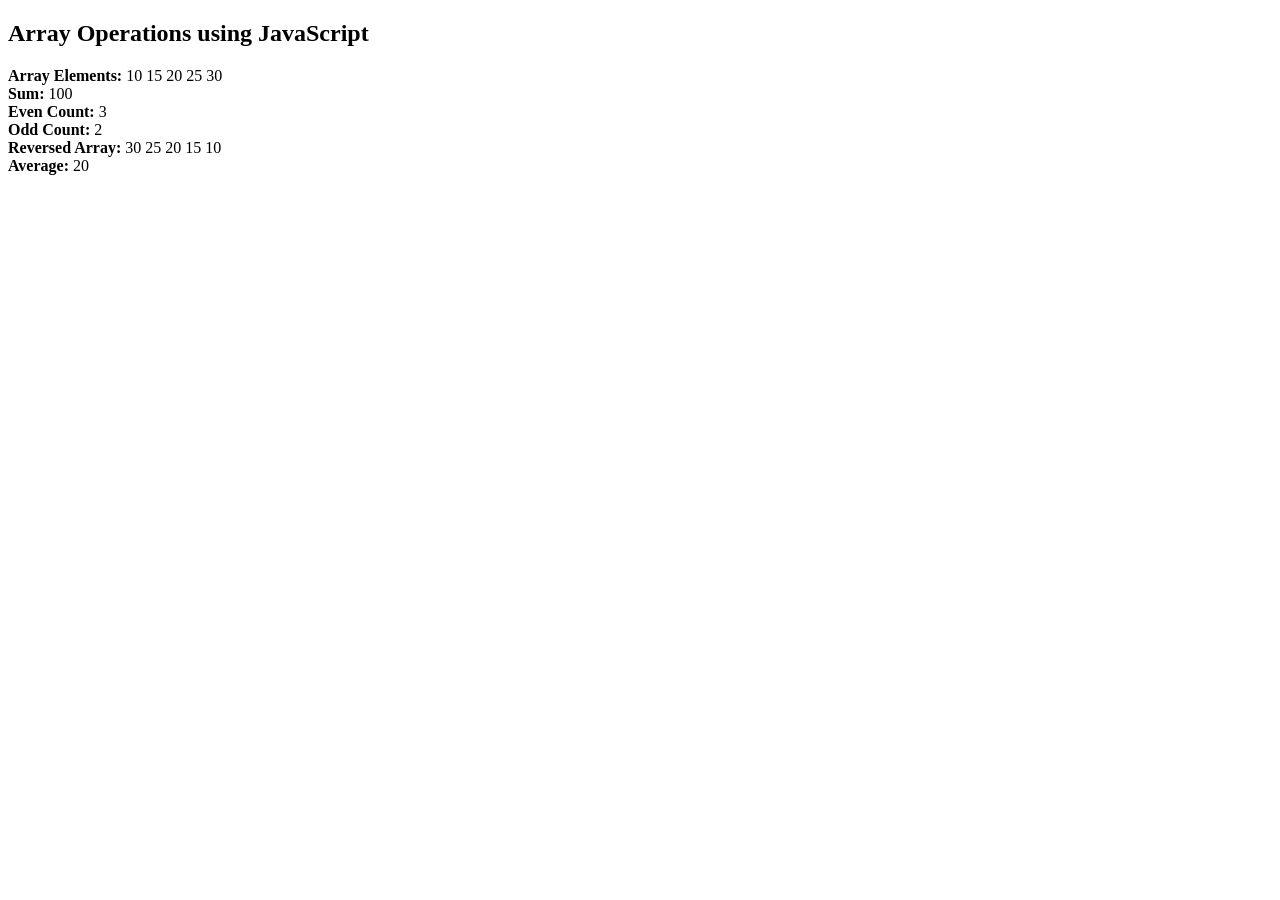
<file: index.html>
<!--Write a html program using javascript. 
Print all elements of an array. 
Find sum of all the elements. 
Count even and odd numbers. 
Reverse array without using reverse function. 
Find average in array.-->

<!DOCTYPE html>
<html>
<head>
    <title>Array Operations</title>
</head>
<body>

<h2>Array Operations using JavaScript</h2>
<p id="output"></p>

<script>
    // Define array
    let arr = [10, 15, 20, 25, 30];

    let output = "";

    // Print all elements
    output += "<b>Array Elements:</b> ";
    for (let i = 0; i < arr.length; i++) {
        output += arr[i] + " ";
    }

    // Find sum
    let sum = 0;
    for (let i = 0; i < arr.length; i++) {
        sum += arr[i];
    }
    output += "<br><b>Sum:</b> " + sum;

    // Count even and odd numbers
    let even = 0, odd = 0;
    for (let i = 0; i < arr.length; i++) {
        if (arr[i] % 2 === 0)
            even++;
        else
            odd++;
    }
    output += "<br><b>Even Count:</b> " + even;
    output += "<br><b>Odd Count:</b> " + odd;

    // Reverse array without using reverse()
    let reversed = [];
    for (let i = arr.length - 1; i >= 0; i--) {
        reversed.push(arr[i]);
    }
    output += "<br><b>Reversed Array:</b> " + reversed.join(" ");

    // Find average
    let avg = sum / arr.length;
    output += "<br><b>Average:</b> " + avg;

    // Display output
    document.getElementById("output").innerHTML = output;
</script>

</body>
</html>
</file>
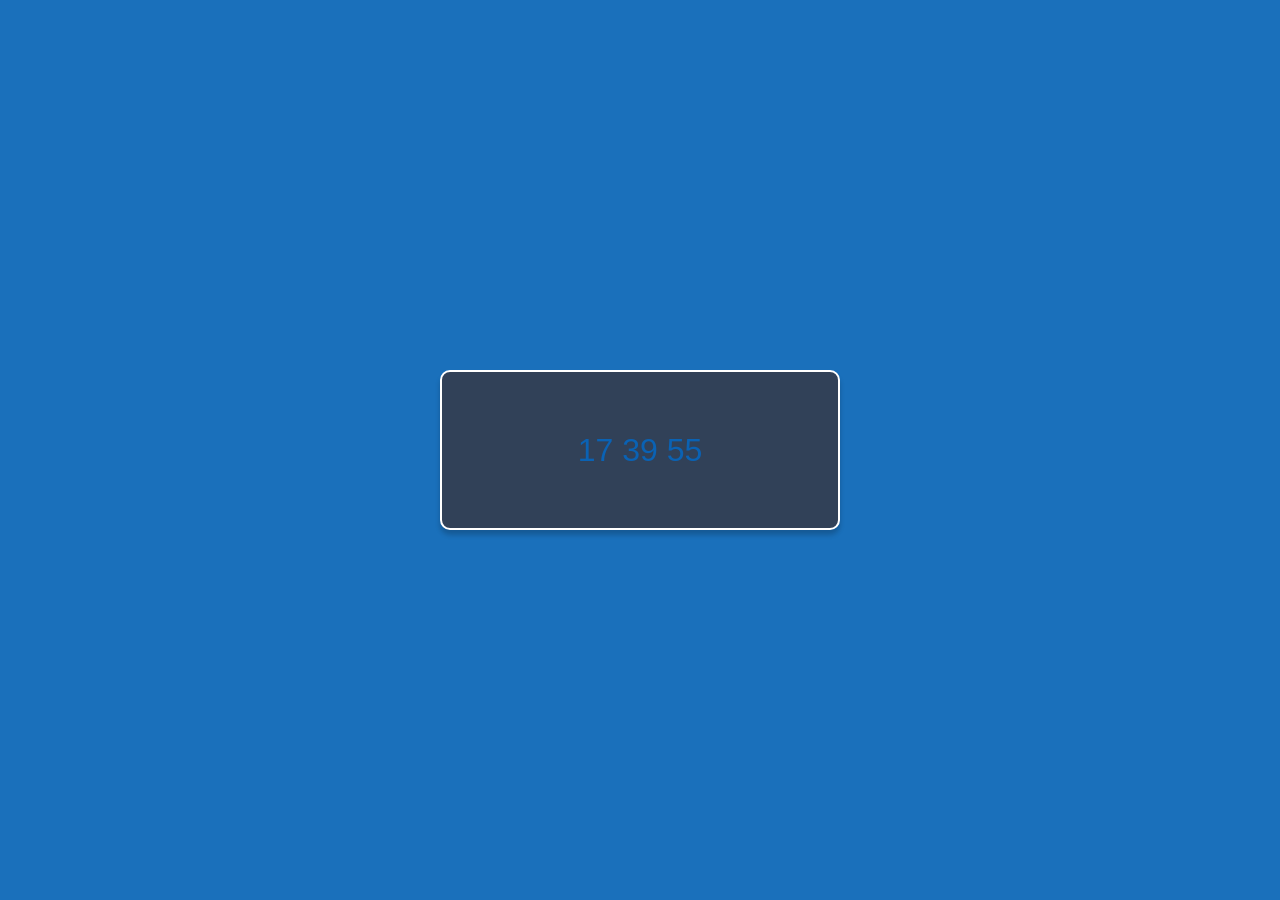
<file: clock.html>
<html>

<head>
    <meta charset="utf-8">
    <meta http-equiv="X-UA-Compatible" content="IE=edge">
    <title></title>
    <meta name="description" content="">
    <meta name="viewport" content="width=device-width, initial-scale=1">
    <link rel="stylesheet" href="style.css">
</head>

<body>
    <div class="clock">
        <div style="font-size: 2rem;">
            <span id="hrs"></span>
            <span id="mins"></span>
            <span id="sec"></span>
        </div>
    </div>
    <script async defer>
        const hrs = document.getElementById("hrs");
        const mins = document.getElementById("mins");
        const sec = document.getElementById("sec");
        setInterval(cbf,1000);
        function cbf(){
            let currentTime=new Date();
            let hh=currentTime.getHours();
            let mm=currentTime.getMinutes();
            let ss=currentTime.getSeconds();
            hrs.textContent=`${hh < 10 ? "0" : ""}${hh}`;
            mins.textContent=`${mm < 10 ? "0" : ""}${mm}`;
            sec.textContent=`${ss < 10 ? "0" : ""}${ss}`;
        }
    </script>
</body>

</html>
</file>
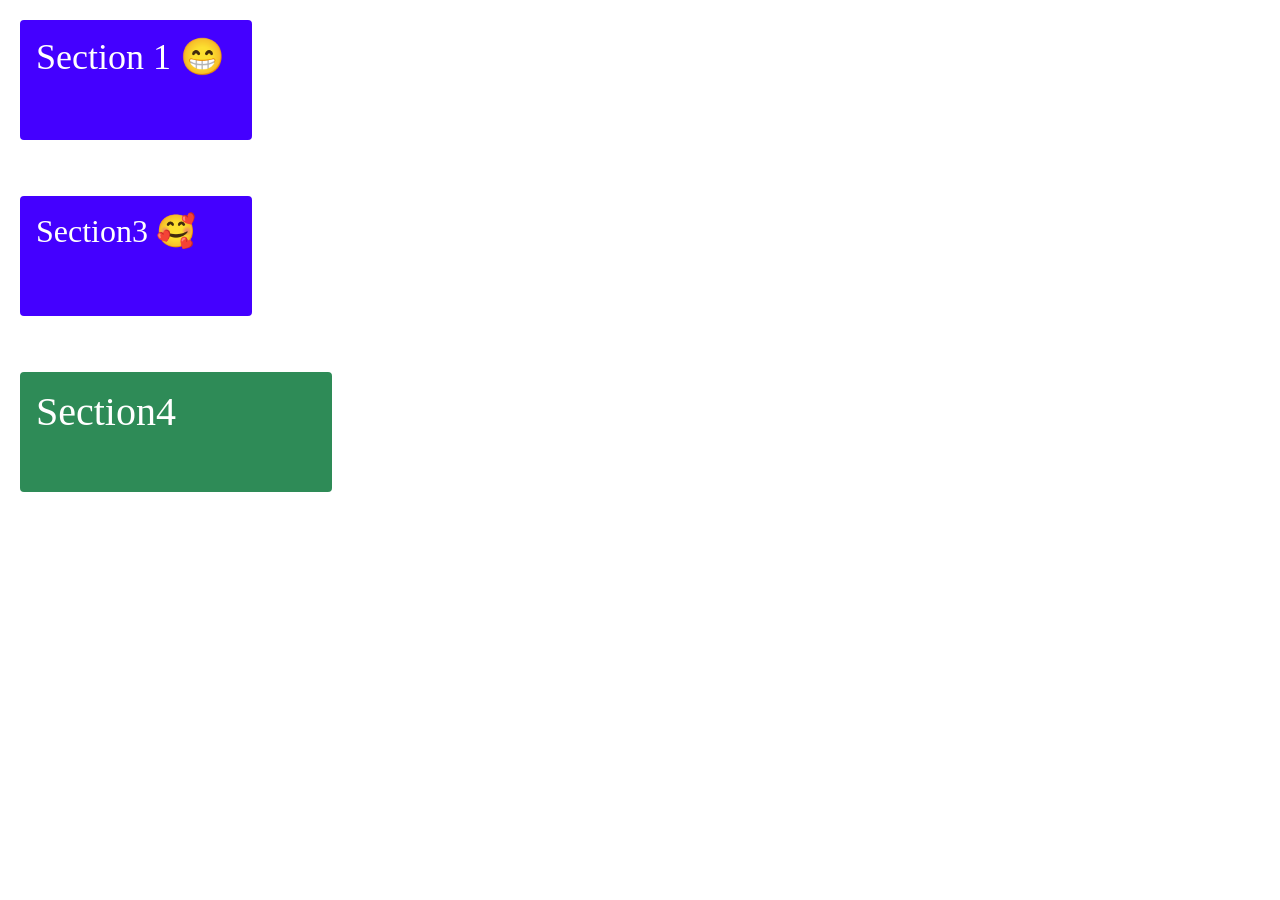
<file: dom.html>
<!DOCTYPE html>
<html>

<head>
    <meta charset="utf-8">
    <meta http-equiv="X-UA-Compatible" content="IE=edge">
    <title></title>
    <meta name="description" content="">
    <meta name="viewport" content="width=device-width, initial-scale=1">
    <link rel="stylesheet" href="">
    <style>
        * {
            margin: 0;
            padding: 0;
            box-sizing: border-box;
        }

        .box {
            background-color: hsl(256, 100%, 50%);
            color: white;
        }
        /* .bg1{
        } */

        body {
            min-height: 100dvh;
            padding: 1rem;
            display: flex;
            flex-direction: column;
            gap: 3rem;
        }

        .box {
            padding: 1rem;
            height: 8rem;
            width: 15rem;
            border: 4px solid;
            border-radius: 8px;
        }
    </style>
</head>

<body>
    <section>
        <main class="box bg1">Section 1 😁</main>
        <!-- <main class="box">😁 Section 2</main> -->
    </section>
    <script src="dom.js"></script>
</body>

</html>
</file>
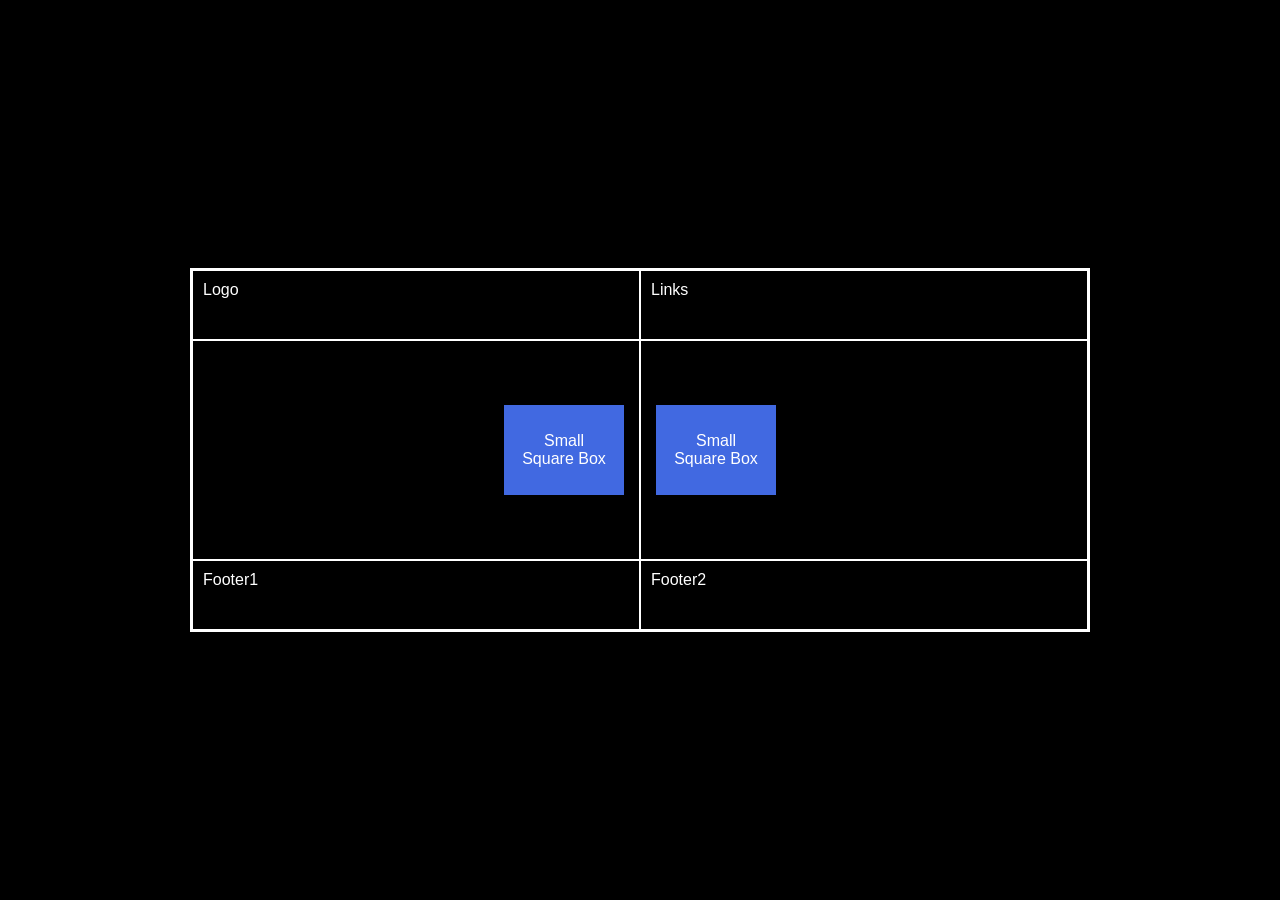
<file: f1_flex1.html>
<!DOCTYPE html>
<html lang="en">
<head>
<meta charset="UTF-8">
<meta name="viewport" content="width=device-width, initial-scale=1.0">
<meta name="Author" content="Maulik" />
<title>Grid Layout</title>

<style>
*{
    margin:0;
    padding:0;
    box-sizing:border-box;
}

body{
    background:black;
    color:white;
    font-family:Arial, sans-serif;
    display:flex;
    justify-content:center;
    align-items:center;
    height:100vh;
}

main{
    width:900px;
    border:2px solid white;

    display:grid;
    grid-template-columns:1fr 1fr;
    grid-template-rows:70px 220px 70px;
}

header,
nav,
section,
footer{
    border:1px solid white;
    padding:10px;
}

section{
    display:flex;
    align-items:center;
}

.left{
    justify-content:flex-end;
    padding-right:15px;
}

.right{
    justify-content:flex-start;
    padding-left:15px;
}

article{
    width:120px;
    height:90px;
    background:royalblue;
    color:white;

    display:flex;
    justify-content:center;
    align-items:center;
    text-align:center;
}
</style>
</head>

<body>

<main>

    <header>Logo</header>

    <nav>Links</nav>

    <section class="left">
        <article>
            Small<br>Square Box
        </article>
    </section>

    <section class="right">
        <article>
            Small<br>Square Box
        </article>
    </section>

    <footer>Footer1</footer>
    <footer>Footer2</footer>

</main>
</body>
</html>
</file>
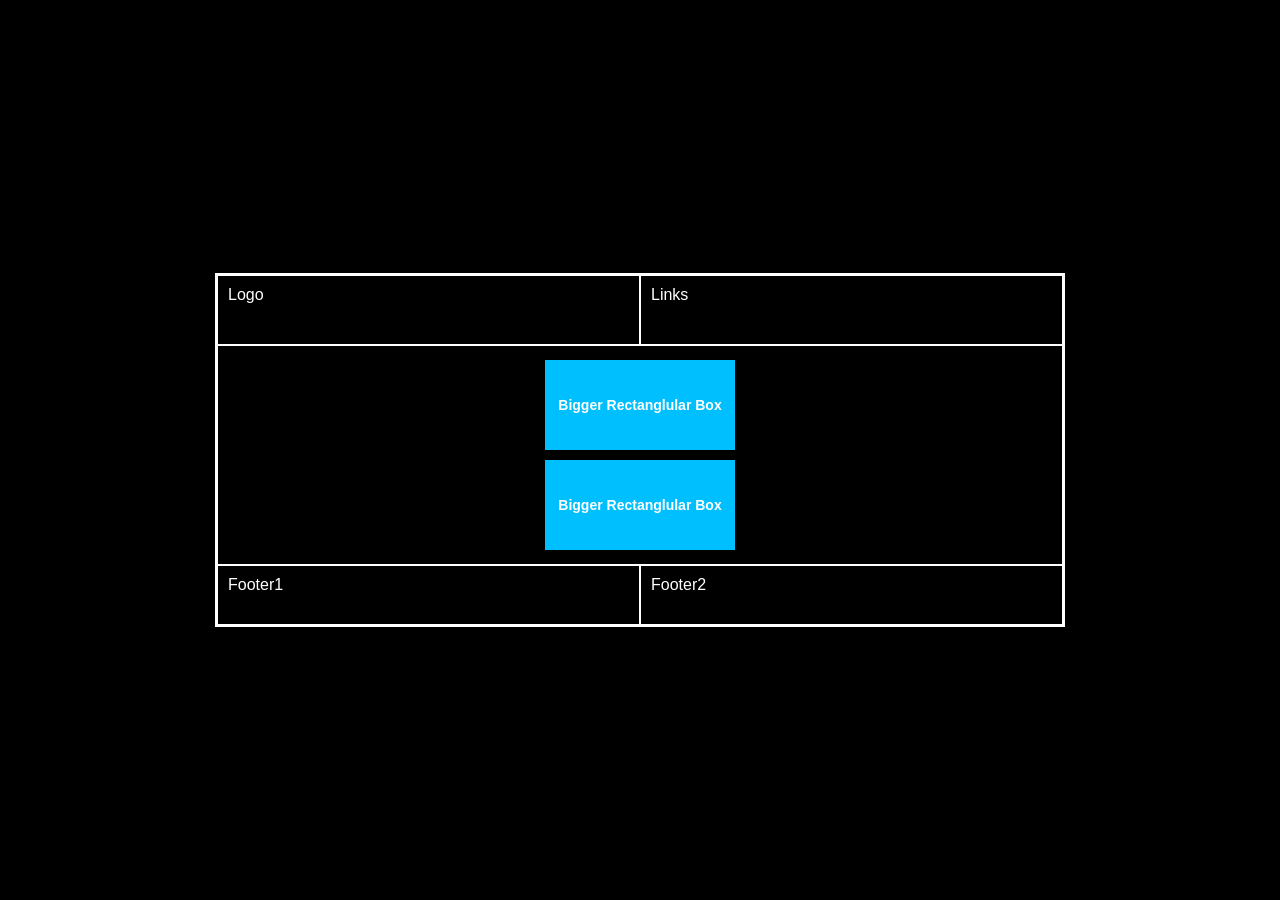
<file: flex2.html>
<!DOCTYPE html>
<html lang="en">
<head>
<meta charset="UTF-8">
<meta name="viewport" content="width=device-width, initial-scale=1.0">
<meta name="Author" content="Pushkar" />
<title>Grid Layout</title>

<style>
*{
    margin:0;
    padding:0;
    box-sizing:border-box;
}

body{
    background:black;
    color:white;
    font-family:Arial, sans-serif;

    display:flex;
    justify-content:center;
    align-items:center;
    height:100vh;
}

main{
    width:850px;
    border:2px solid white;

    display:grid;
    grid-template-columns:1fr 1fr;
    grid-template-rows: 70px 220px 60px;
}


nav,
aside,
section,
footer{
    border:1px solid white;
    padding:10px;
}

section{
    grid-column:1/3;

    display:flex;
    flex-direction:column;
    justify-content:center;
    align-items:center;
    gap:10px;
}

article{
    width:190px;
    height:90px;
    background:deepskyblue;
    color:white;

    display:flex;
    justify-content:center;
    align-items:center;
    text-align:center;
    font-size:14px;
    font-weight:bold;
}
</style>

</head>
<body>

<main>


    <aside>Logo</aside>

    <nav>Links</nav>

    <section>

        <article>
            Bigger Rectanglular Box
        </article>

        <article>
            Bigger Rectanglular Box
        </article>

    </section>

    <footer>Footer1</footer>
    <footer>Footer2</footer>

</main>
</body>
</html>
</file>
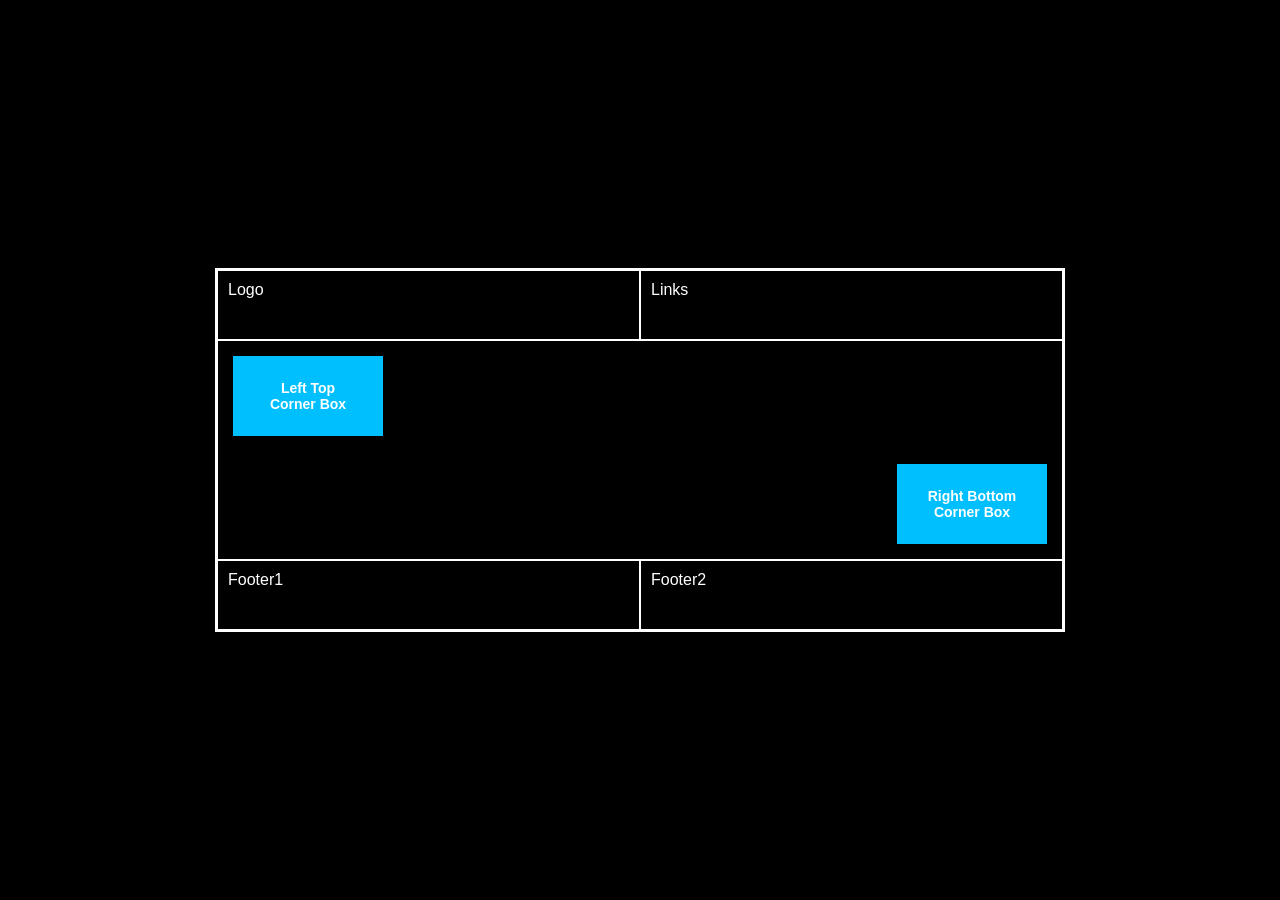
<file: flex3.html>
<!DOCTYPE html>
<html lang="en">
<head>
<meta charset="UTF-8">
<meta name="viewport" content="width=device-width, initial-scale=1.0">
<meta name="Author" content="Pushkar" />
<title>Grid Layout</title>

<style>

*{
    margin:0;
    padding:0;
    box-sizing:border-box;
}

body{
    background:black;
    color:white;
    font-family:Arial, sans-serif;
    display:flex;
    justify-content:center;
    align-items:center;
    height:100vh;
}

main{
    width:850px;
    border:2px solid white;

    display:grid;
    grid-template-columns:1fr 1fr;
    grid-template-rows:70px 220px 70px;
}

header,
nav,
footer{
    border:1px solid white;
    padding:10px;
}

.content{
    grid-column:1/3;
    border:1px solid white;
    position:relative;
}

.leftbox,
.rightbox{
    width:150px;
    height:80px;

    background:deepskyblue;
    color:white;

    display:flex;
    justify-content:center;
    align-items:center;

    text-align:center;
    font-weight:bold;
    font-size:14px;

    position:absolute;
}

.leftbox{
    top:15px;
    left:15px;
}

.rightbox{
    bottom:15px;
    right:15px;
}

</style>
</head>

<body>
<main>

    <header>Logo</header>

    <nav>Links</nav>

    <section class="content">

        <section class="leftbox">
            Left Top<br>Corner Box
        </section>

        <section class="rightbox">
            Right Bottom<br>Corner Box
        </section>

    </section>

    <footer>Footer1</footer>
    <footer>Footer2</footer>

</main>

</body>
</html>
</file>
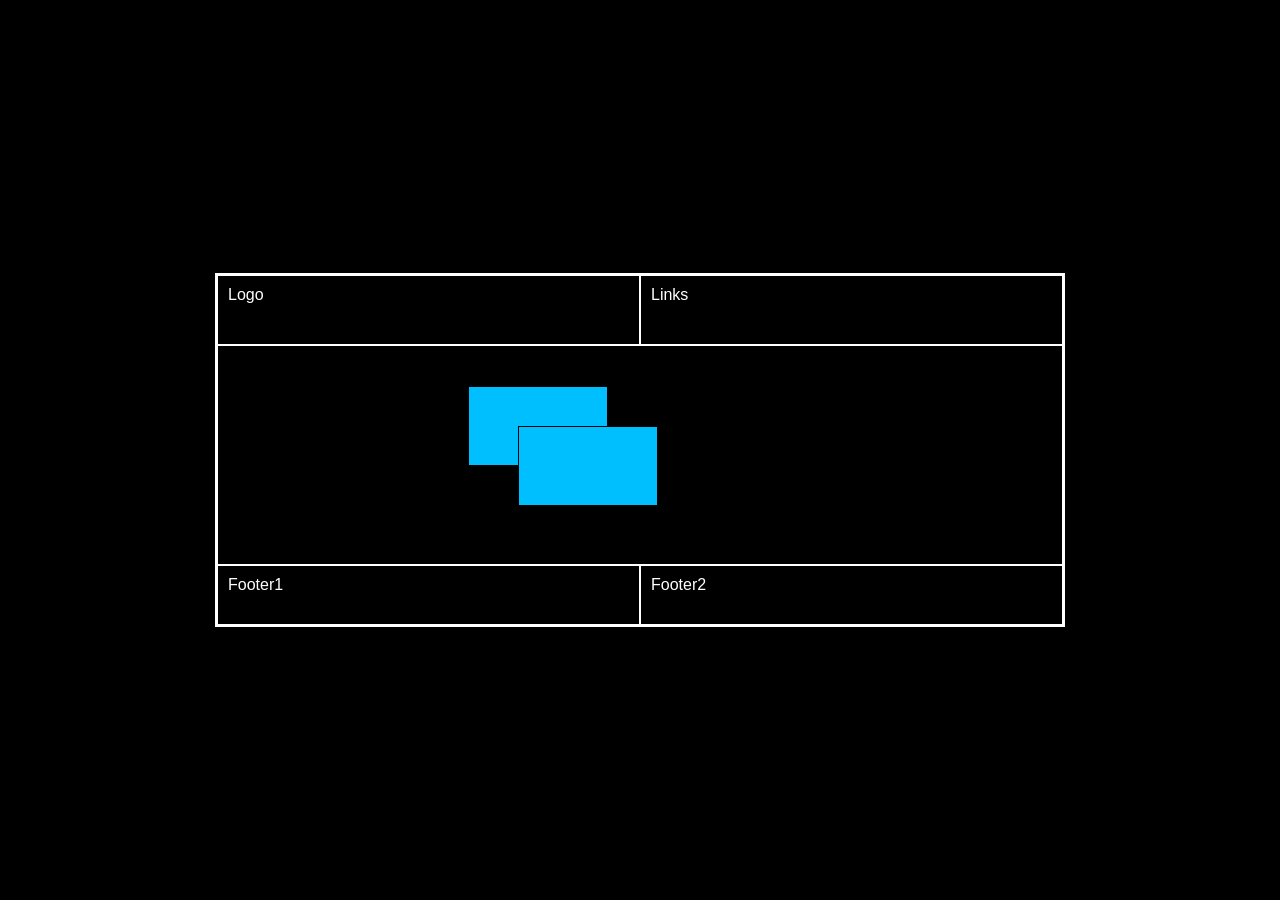
<file: flex4.html>
<!DOCTYPE html>
<html lang="en">
<head>
<meta charset="UTF-8">
<meta name="viewport" content="width=device-width, initial-scale=1.0">
<meta name="Author" content="Pushkar" />
<title>Grid Layout</title>

<style>

*{
    margin:0;
    padding:0;
    box-sizing:border-box;
}

body{
    background:black;
    color:white;
    font-family:Arial, sans-serif;

    display:flex;
    justify-content:center;
    align-items:center;
    height:100vh;
}

main{
    width:850px;
    border:2px solid white;

    display:grid;
    grid-template-columns:1fr 1fr;
    grid-template-rows:70px 220px 60px;
}

header,
nav,
footer{
    border:1px solid white;
    padding:10px;
}

.content{
    grid-column:1/3;
    border:1px solid white;
    position:relative;
}

/* Common style for both boxes */
.box1,
.box2{
    width:140px;
    height:80px;
    background:deepskyblue;

    position:absolute;

    display:flex;
    justify-content:center;
    align-items:center;
}
.box1{
    top:40px;
    left:250px;
    border:1px solid black;

}
.box2{
    top:80px;
    left:300px;
    border:1px solid black;
}

</style>
</head>

<body>
<main>

    <header>Logo</header>

    <nav>Links</nav>

    <section class="content">

        <section class="box1"></section>
        <section class="box2"></section>

    </section>

    <footer>Footer1</footer>
    <footer>Footer2</footer>

</main>
</body>
</html>
</file>
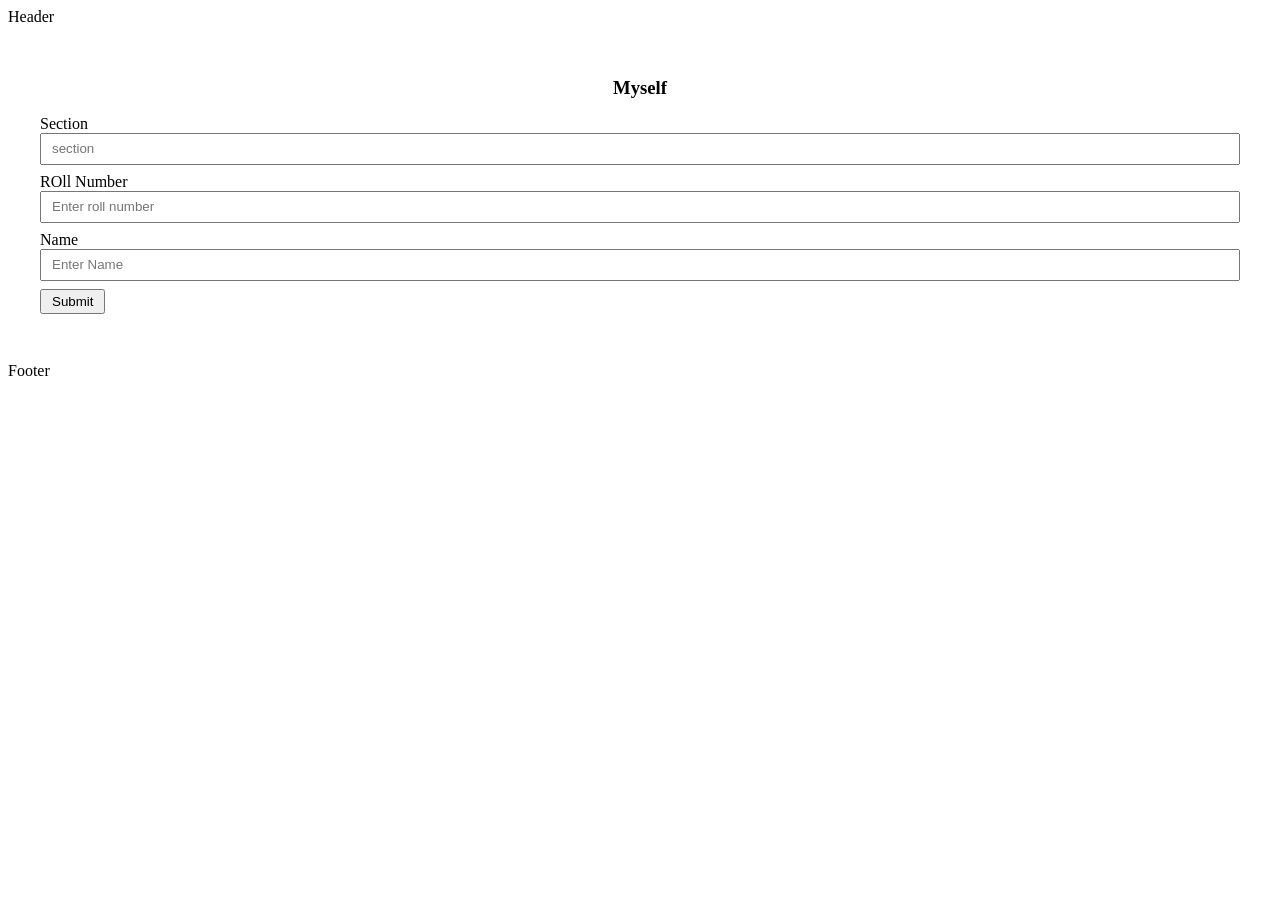
<file: FORMS.html>
<html>

<head>
    <meta charset="utf-8">
    <meta http-equiv="X-UA-Compatible" content="IE=edge">
    <title></title>
    <meta name="description" content="">
    <meta name="viewport" content="width=device-width, initial-scale=1">
    <link rel="stylesheet" href="">
    <style>
        input {
            display: flex;
            width: 100%;
            margin-bottom: 0.5rem;
            padding: 3px 10px;
            height: 2rem;
        }

        button {
            padding: 3px 10px;
            cursor: pointer;
        }
    </style>
</head>

<body>
    <header class="fcx bg1">Header</header>
    <main class="fcy">
        <form id="form1" class="card w" style="padding: 2rem">
            <h3 style="text-align: center; margin-bottom: 1rem;">Myself</h3>
            <label for="">
                Section
                <input type="text" name="section" id="section" placeholder="section" />
            </label>
            <label for="">
                ROll Number
                <input type="text" name="username" id="rollnumber" placeholder="Enter roll number" />
            </label>
            <label for=""> <!-- for = "" for kabek-->
                Name
                <input type="text" name="studentName" id="studentName" placeholder="Enter Name" />
            </label>
            <button type="submit">Submit</button>
        </form>
        <div id="display"></div>
    </main>
    <footer class="fcx bg1">Footer</footer>
    <script>
        let form1 = document.querySelector("#form1");
        let section = document.querySelector("#section");
        let rollNumber = document.querySelector("#rollNumber");
        let studentName = document.querySelector("#studentName");
        let display = document.querySelector("#display");
        form1.addEventListener("submit", cbf);
        function cbf(e) {
            e.preventDefault();
            if (
                studentName.value.trim() === "" || rollNumber.value.trim() === "" || section.value.trim()===""
            ) {
                alert("PLEASE PROVIDE COMPLETE DETAILS");
            }
            else {
                display.textContent = `Stamp: ${section.value}, 
                ${rollNumber.value}, 
                ${studentName.value}`;
            }
            section.addEventListener("focus",cbf2);
            function cbf2(){
                display.textContent="";
            }
        }
    </script>
</body>

</html>
</file>
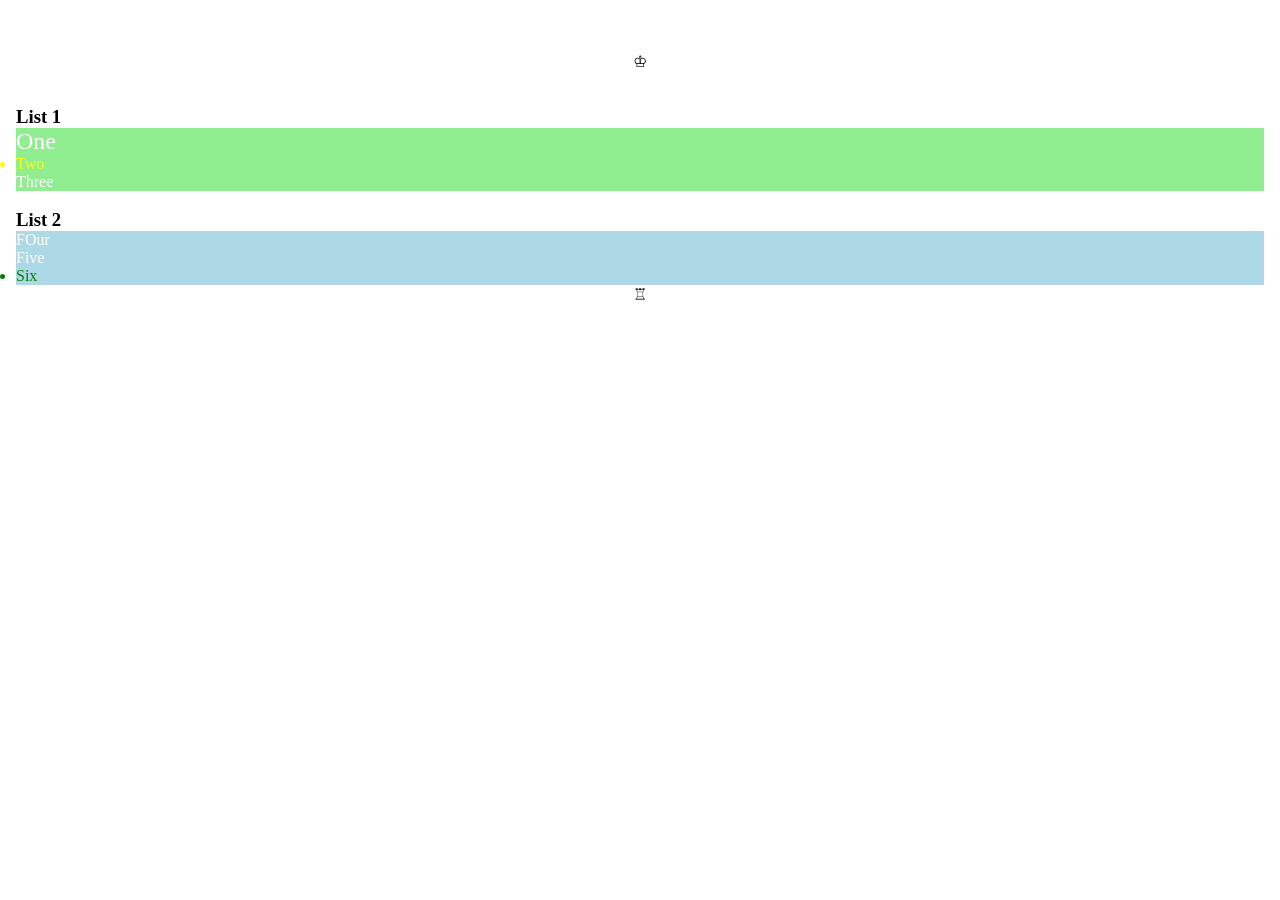
<file: list1.html>
<html>
    <head>
        <meta charset="utf-8">
        <meta http-equiv="X-UA-Compatible" content="IE=edge">
        <title></title>
        <meta name="description" content="">
        <meta name="viewport" content="width=device-width, initial-scale=1">
        <link rel="stylesheet" href="style1.css">
    </head>
    <body>
        <header class="fcx">&#9812;</header>
        <main>
            <h3>List 1</h3>
            <ul id="u1">
                <li>One </li>
                <li>Two</li>
                <li>Three</li>
            </ul>
            <br>
            <h3>List 2</h3>
            <ul id="u2">
                <li>FOur </li>
                <li>Five</li>
                <li>Six</li>
            </ul>
        </main>
        <footer class="fcx">&#9814;</footer>
        <script>
            var ul=document.getElementsByTagName("ul");
            var ul=document.querySelectorAll("ul");
            ul[0].style.cssText="background-color:Lightgreen; color:white;";
            ul[1].style.cssText="background-color:Lightblue; color:white;";
            let ul0=ul[0].firstElementChild;
            ul0.style.fontSize="1.5rem";
            ul0.nextElementSibling.style.color="yellow";
            let ul1=ul[1].lastElementChild;
            ul1.style.color="green";
        </script>
    </body>
</html>
</file>
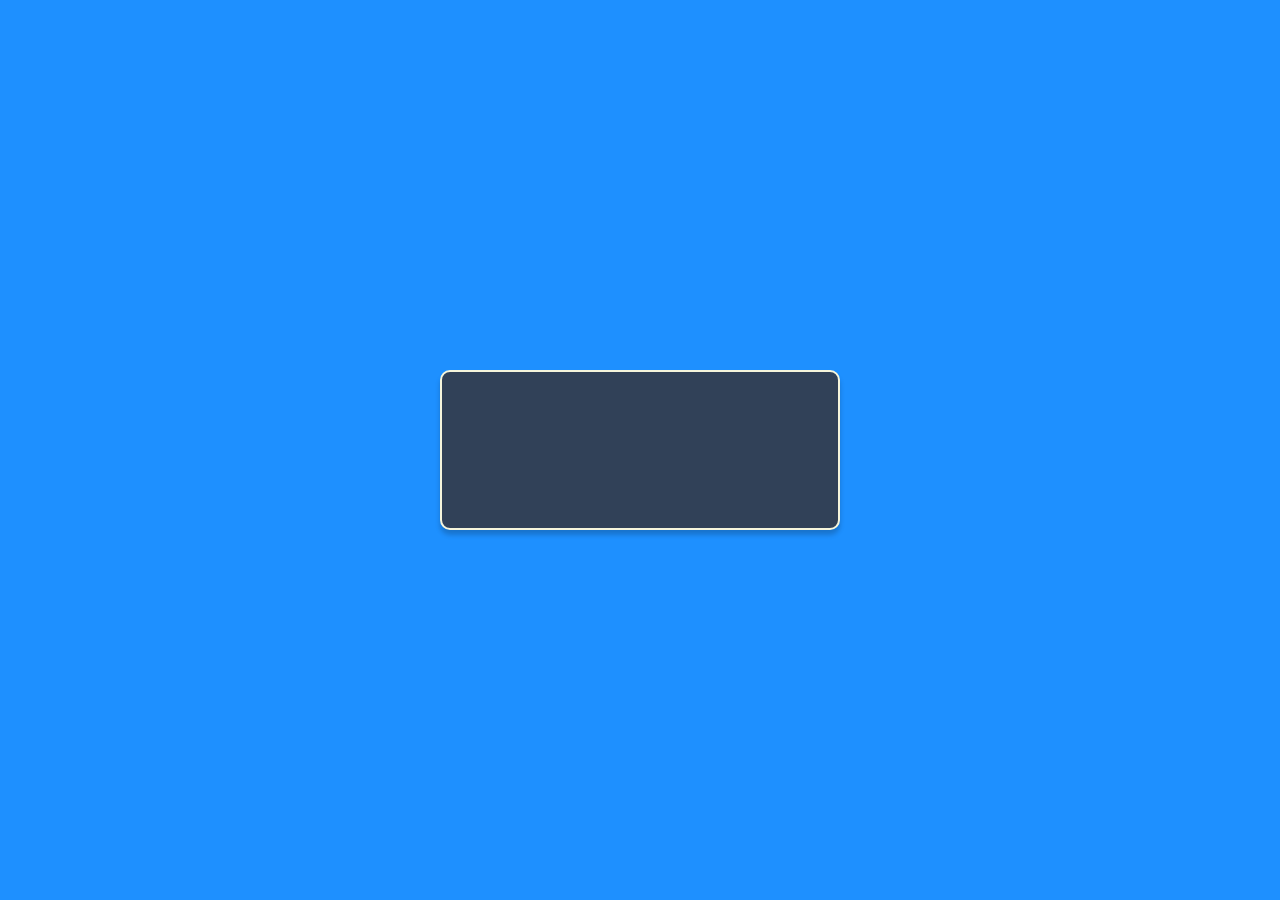
<file: practiceHTML.html>
<html>

<head>
    <meta charset="utf-8">
    <meta http-equiv="X-UA-Compatible" content="IE=edge">
    <title></title>
    <meta name="description" content="">
    <meta name="viewport" content="width=device-width, initial-scale=1">
    <link rel="stylesheet" href="practiceCSS.css">
</head>

<body>
    <div class="clock">
        <div style="font-size: 2rem;">
            <span id="hrs"></span>
            <span id="mins"></span>
            <span id="sec"></span>
        </div>
    </div>
    <script async defer>
        const hrs = document.getElementById("hrs");
        const mins = document.getElementById("mins");
        const sec = document.getElementById("sec");
        setInterval(cbf,1000);
        function cbf(){
            let currentTime=new Date();
            let hh=currentTime.getHours();
            let mm=currentTime.getMinutes();
            let ss=currentTime.getSeconds();
            hrs.textContent=`${hh < 10 ? "0" : ""}${hh} :`;
            mins.textContent=`${mm < 10 ? "0" : ""}${mm} :`;
            sec.textContent=`${ss < 10 ? "0" : ""}${ss}`;
        }
    </script>
</body>

</html>
</file>
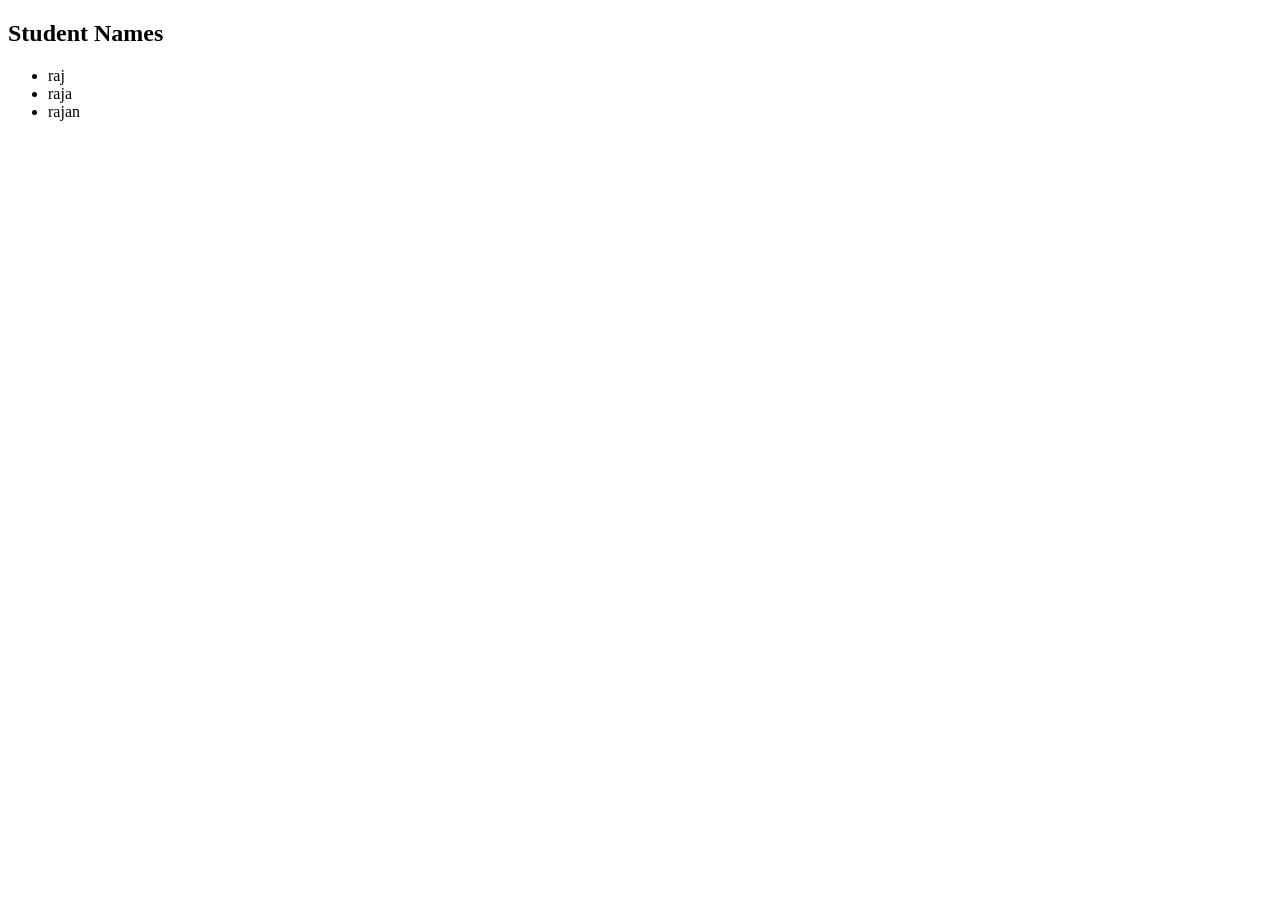
<file: STORAGE.html>
<!DOCTYPE html>
<html>
<head>
    <meta charset="utf-8">
    <meta http-equiv="X-UA-Compatible" content="IE=edge">
    <title>Student List</title>
    <meta name="description" content="">
    <meta name="viewport" content="width=device-width, initial-scale=1">
</head>
<body>

    <h2>Student Names</h2>
    <ul id="studentList"></ul> 

    <script>
        const students = 
        [
            { id: 1, 
            name: "raj", 
            course: "JAVASCRIPT", 
            marks: 80 
            },
            { id: 2, 
            name: "raja", 
            course: "JAVASCRIPT", 
            marks: 92 
            },
            { id: 3, 
            name: "rajan", 
            course: "JAVASCRIPT", 
            marks: 73 
            } 
        ];

        localStorage.setItem("students", JSON.stringify(students));
        
        const data = localStorage.getItem("students"); 
        const studentData = JSON.parse(data); 
        
        const studentList = document.getElementById("studentList"); 

        studentData.forEach((student) => {
            const li = document.createElement("li"); 
            li.textContent = student.name; 
            studentList.append(li); 
        });
    </script>
</body>
</html>
</file>
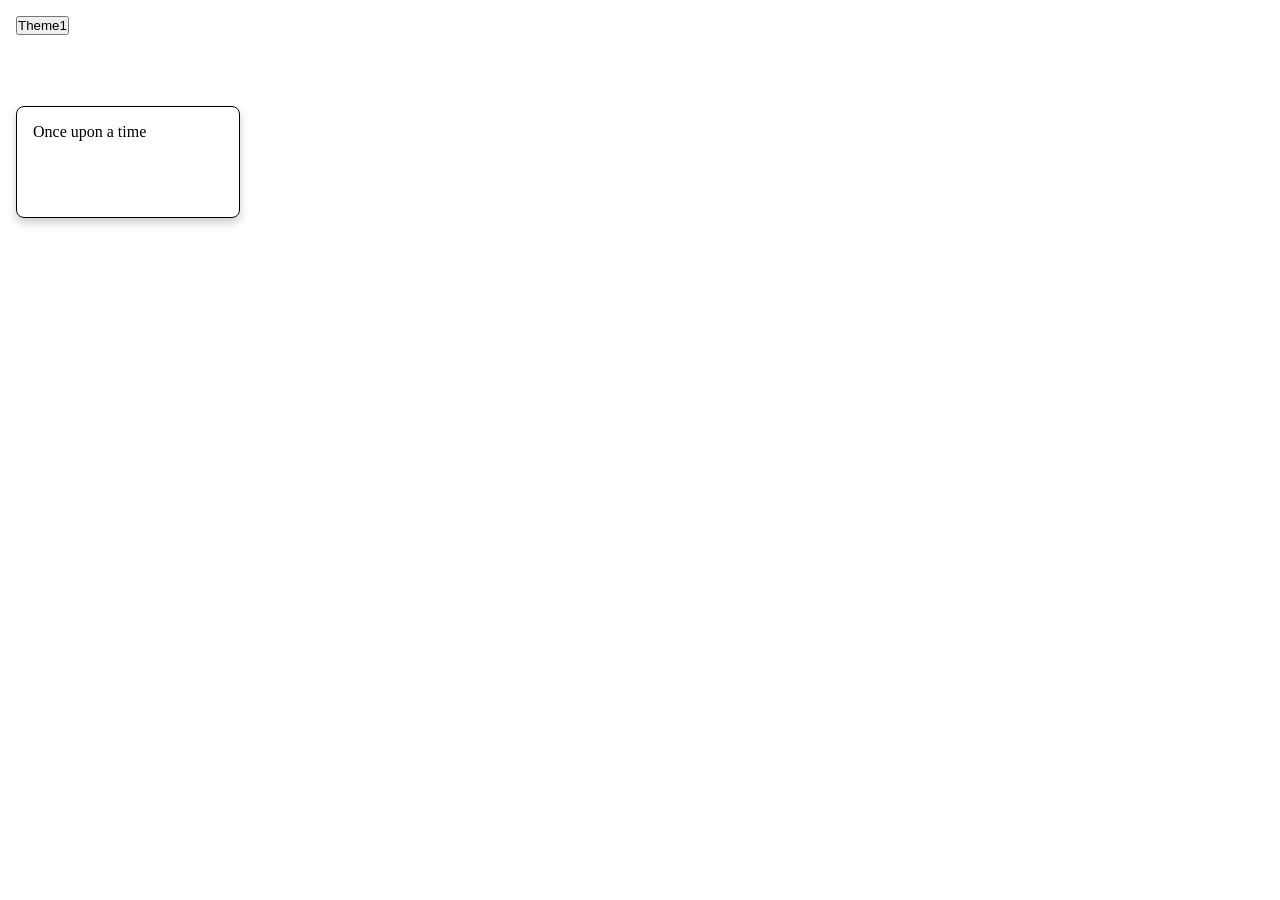
<file: style.html>
<html>
<head>
    <meta charset="utf-8">
    <meta http-equiv="X-UA-Compatible" content="IE=edge">
    <title></title>
    <meta name="description" content="">
    <meta name="viewport" content="width=device-width, initial-scale=1">
    <link rel="stylesheet" href="style1.css">
    <style>
        .darktheme {
            background-color: black;
            color: white;
        }
    </style>
</head>

<body>
    <header>
        <button id="btn1">Theme1</button>
    </header>
    <section class="card">Once upon a time </section>
    <script>
        const btn1 = document.querySelector("#btn1");
        // btn1.addEventListener("click", cbf);
        // function cbf() { //callback func(cbf)
        //     document.body.classList.toggle("darktheme");
        //     if (btn1.textContent == "Theme1") {
        //         btn1.textContent = "Theme2";
        //     }
        //     else {
        //         btn1.textContent = "Theme1";
        //     }
        // }
        btn1.addEventListener("click", 
        function() {
        document.body.classList.toggle("darktheme");
        
        if (btn1.textContent === "Theme1") {
            btn1.textContent = "Theme2";
        } else {
            btn1.textContent = "Theme1";
        }
        }
        )
            // btn1.addEventListener("click", () => {
            //     document.body.classList.toggle("darktheme");
            //     const isDark = document.body.classList.contains("darktheme");
            //     btn1.textContent = isDark ? "Theme2" : "Theme1";
            // })
    </script>
</body>

</html>
</file>
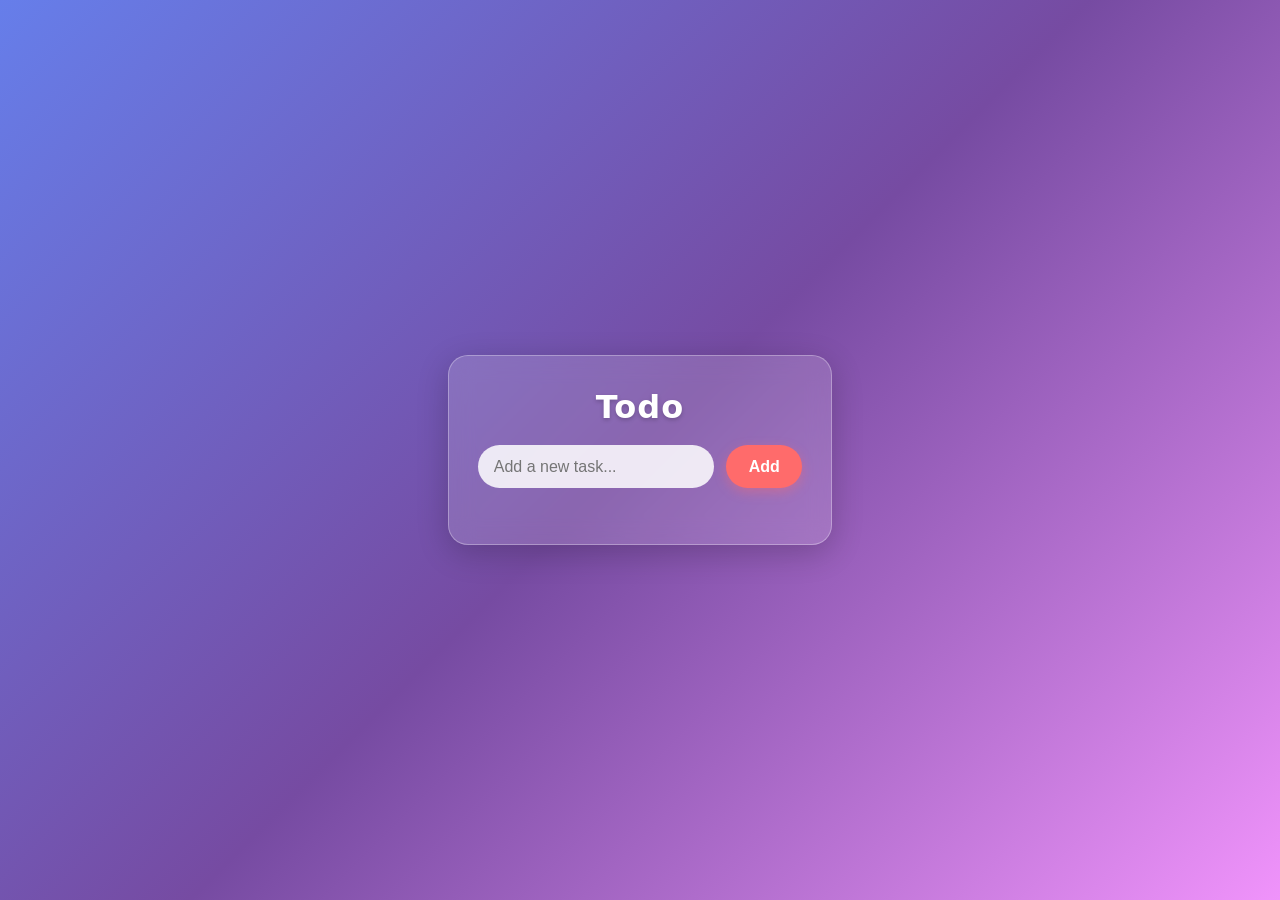
<file: todo.html>
<!-- <!DOCTYPE html>
<html lang="en">
<head>
    <meta charset="UTF-8">
    <meta name="viewport" content="width=device-width, initial-scale=1.0">
    <title>Todo App</title>
    <style>
        body {
            background: #1a1a2e;          
            color: #e0e0e0;
            display: flex;
            justify-content: center;
            padding: 3rem;
            min-height: 100vh;
            margin: 0;
        }

        .box {
            width: 20rem;
            background: #16213e;          
            padding: 25px;
            border-radius: 10px;
            box-shadow: 0 5px 15px rgba(0, 0, 0, 0.5);
        }

        .box:hover {
            border: 2px solid #0f3460;
        }

        h2 {
            text-align: center;
            color: #e94560;               
        }

        .input {
            display: flex;
            gap: 10px;
        }

        input {
            outline: none;
            border: 1px solid #533483;    
            background: #0f3460;           
            color: #eee;
            padding: 5px 10px;
            font-size: 1.1rem;
            border-radius: 5px;
            flex: 1;
        }

        input:focus {
            outline: 2px solid #e94560;    
            border-color: #e94560;
        }

        button {
            padding: 5px 10px;
            border: none;
            background: #e94560;           
            color: #fff;
            cursor: pointer;
            border-radius: 5px;
            transition: background 0.2s;
        }

        button:hover {
            background: #c7314b;           
        }

        ul {
            list-style: none;
            padding: 0;
            margin: 1rem 0 0 0;
        }

        li {
            margin-top: 5px;
            padding: 3px 10px;
            background: #1f4068;          
            color: #f0f0f0;
            display: flex;
            justify-content: space-between;
            align-items: center;
            border-radius: 5px;
            font-size: 1.1rem;
        }

        .btn2 {
            background: #533483;           
        }

        .btn2:hover {
            background: #3d2660;          
        }
    </style>
</head>
<body>
    <div class="box">
        <h2>Todo App</h2>
        <div class="input">
            <input type="text" id="input" placeholder="Enter a task">
            <button id="btn1">Add</button>
        </div>
        <ul id="list"></ul>
    </div>

    <script>
        const btn1 = document.getElementById("btn1");
        btn1.addEventListener("click", addTask);

        function addTask() {
            const input = document.getElementById("input");
            const task = input.value.trim();
            if (task === "") {
                alert("Please enter a task");
                return;
            }
            const li = document.createElement("li");
            li.innerHTML = `
                <span>${task}</span>
                <button class="btn2" onclick="deleteTask(this)">Delete</button>
            `;
            document.getElementById("list").appendChild(li);
            input.value = "";
        }

        function deleteTask(button) {
            button.parentElement.remove();
        }
    </script>
</body>
</html> -->
<!DOCTYPE html>
<html lang="en">
<head>
    <meta charset="UTF-8">
    <meta name="viewport" content="width=device-width, initial-scale=1.0">
    <title>Todo App</title>
    <style>
        * {
            margin: 0;
            padding: 0;
            box-sizing: border-box;
        }

        body {
            min-height: 100vh;
            display: flex;
            justify-content: center;
            align-items: center;
            font-family: 'Segoe UI', 'Poppins', system-ui, sans-serif;
            background: linear-gradient(135deg, #667eea 0%, #764ba2 50%, #f093fb 100%);
            color: #1a1a2e;
        }

        .box {
            width: 24rem;
            background: rgba(255, 255, 255, 0.15);
            backdrop-filter: blur(12px);
            -webkit-backdrop-filter: blur(12px);
            border: 1px solid rgba(255, 255, 255, 0.3);
            border-radius: 20px;
            padding: 2rem 1.8rem;
            box-shadow: 0 8px 32px rgba(0, 0, 0, 0.2);
            transition: transform 0.3s ease, box-shadow 0.3s ease;
        }

        .box:hover {
            transform: translateY(-5px);
            box-shadow: 0 12px 40px rgba(0, 0, 0, 0.3);
        }

        h2 {
            text-align: center;
            color: #ffffff;
            font-size: 2rem;
            letter-spacing: 1px;
            margin-bottom: 1.2rem;
            text-shadow: 0 2px 4px rgba(0, 0, 0, 0.2);
        }

        .input {
            display: flex;
            gap: 0.8rem;
            margin-bottom: 1.5rem;
        }

        input {
            flex: 1;
            padding: 0.8rem 1rem;
            border: none;
            border-radius: 50px;
            background: rgba(255, 255, 255, 0.85);
            color: #1a1a2e;
            font-size: 1rem;
            outline: none;
            transition: box-shadow 0.2s;
        }

        input:focus {
            box-shadow: 0 0 0 3px rgba(255, 255, 255, 0.5);
        }

        button {
            padding: 0.8rem 1.4rem;
            border: none;
            border-radius: 50px;
            background: #ff6b6b;
            color: white;
            font-weight: 600;
            font-size: 1rem;
            cursor: pointer;
            transition: background 0.2s, transform 0.1s;
            box-shadow: 0 4px 12px rgba(255, 107, 107, 0.4);
        }

        button:hover {
            background: #fa5252;
        }

        button:active {
            transform: scale(0.96);
        }

        ul {
            list-style: none;
            padding: 0;
        }

        li {
            background: rgba(255, 255, 255, 0.9);
            color: #1a1a2e;
            margin-bottom: 0.8rem;
            padding: 0.7rem 1rem;
            border-radius: 12px;
            display: flex;
            justify-content: space-between;
            align-items: center;
            font-size: 1rem;
            box-shadow: 0 2px 6px rgba(0, 0, 0, 0.1);
            animation: slideIn 0.3s ease;
        }

        @keyframes slideIn {
            from {
                opacity: 0;
                transform: translateY(-10px);
            }
            to {
                opacity: 1;
                transform: translateY(0);
            }
        }

        .btn2 {
            background: #f03e3e;
            color: white;
            border: none;
            padding: 0.4rem 0.8rem;
            border-radius: 6px;
            cursor: pointer;
            font-size: 0.85rem;
            transition: background 0.2s;
        }

        .btn2:hover {
            background: #c92a2a;
        }
        @media (max-width: 400px) {
            .box {
                width: 90%;
                padding: 1.5rem;
            }
        }
    </style>
</head>
<body>
    <div class="box">
        <h2>Todo</h2>
        <div class="input">
            <input type="text" id="input" placeholder="Add a new task...">
            <button id="btn1">Add</button>
        </div>
        <ul id="list"></ul>
    </div>

    <script>
        const btn1 = document.getElementById("btn1");
        btn1.addEventListener("click", addTask);

        document.getElementById("input").addEventListener("keypress", function(e) {
            if (e.key === "Enter") {
                addTask();
            }
        });

        function addTask() {
            const input = document.getElementById("input");
            const task = input.value.trim();
            if (task === "") {
                alert("Please enter a task");
                return;
            }
            const li = document.createElement("li");
            li.innerHTML = `
                <span>${task}</span>
                <button class="btn2" onclick="deleteTask(this)">Delete</button>
            `;
            document.getElementById("list").appendChild(li);
            input.value = "";
        }

        function deleteTask(button) {
            button.parentElement.remove();
        }
    </script>
</body>
</html>
</file>
<file: style.css>
*{
    margin: 0;
    padding: 0;
    box-sizing: border-box;
    font-family: sans-serif;
}
body{
    min-height: 100vh;
    background: rgb(26, 112, 187);
    color: rgb(10, 98, 180);
    display: flex;
    justify-content: center;
    align-items: center;
}
.clock{
    width: 25rem;
    height: 10rem;
    background: #314158;
    display: flex;
    justify-content: center;
    align-items: center;
    border: 2px solid white;
    border-radius: 10px;
    box-shadow:  0px 5px 5px hsla(0,0%,0%,0.2);

}
</file>
<file: style1.css>
*{
    margin: 0;
    padding: 0;
    box-sizing: border-box;
}
body{
    min-height: 100dvh;
    padding: 1rem;
    transition: all ease 0.3s;
}
.fcx{
    display: flex;
    gap:0.5rem;
    justify-content: center;
    align-items: center;
}
.fcy{
    display: flex;
    flex-direction: column;
    gap:0.5rem;
    align-items: center;
    justify-content: center;
}
header{
    height: 10dvh;
}
.box{
    padding: 1rem;
    height: 7rem;
    width: 14rem;
    border: 1px solid;
    border-radius: 8px;
}
.card{
    padding: 1rem;
    height: 7rem;
    width: 14rem;
    border: 1px solid;
    border-radius: 8px;
    box-shadow: 0 5px 10px rgba(0,0,0,0.2);
}
.bg1{
    background-color: blue;
    color: white;
}
</file>
<file: practiceCSS.css>
*{
    margin: 0;
    padding: 0;
    box-sizing: border-box;
}
body{
    min-height:100vh;
    background-color: dodgerblue;
    color:beige;
    display: flex;
    align-items: center;
    justify-content: center;
}
.clock{
    width:25rem;
    height: 10rem;
    background-color: #314158;
    display: flex;
    align-items: center;
    justify-content: center;
    border: 2px solid;
    border-radius: 10px;
    box-shadow:0px 5px 5px hsla(0,0%,0%,0.2);
}
</file>
